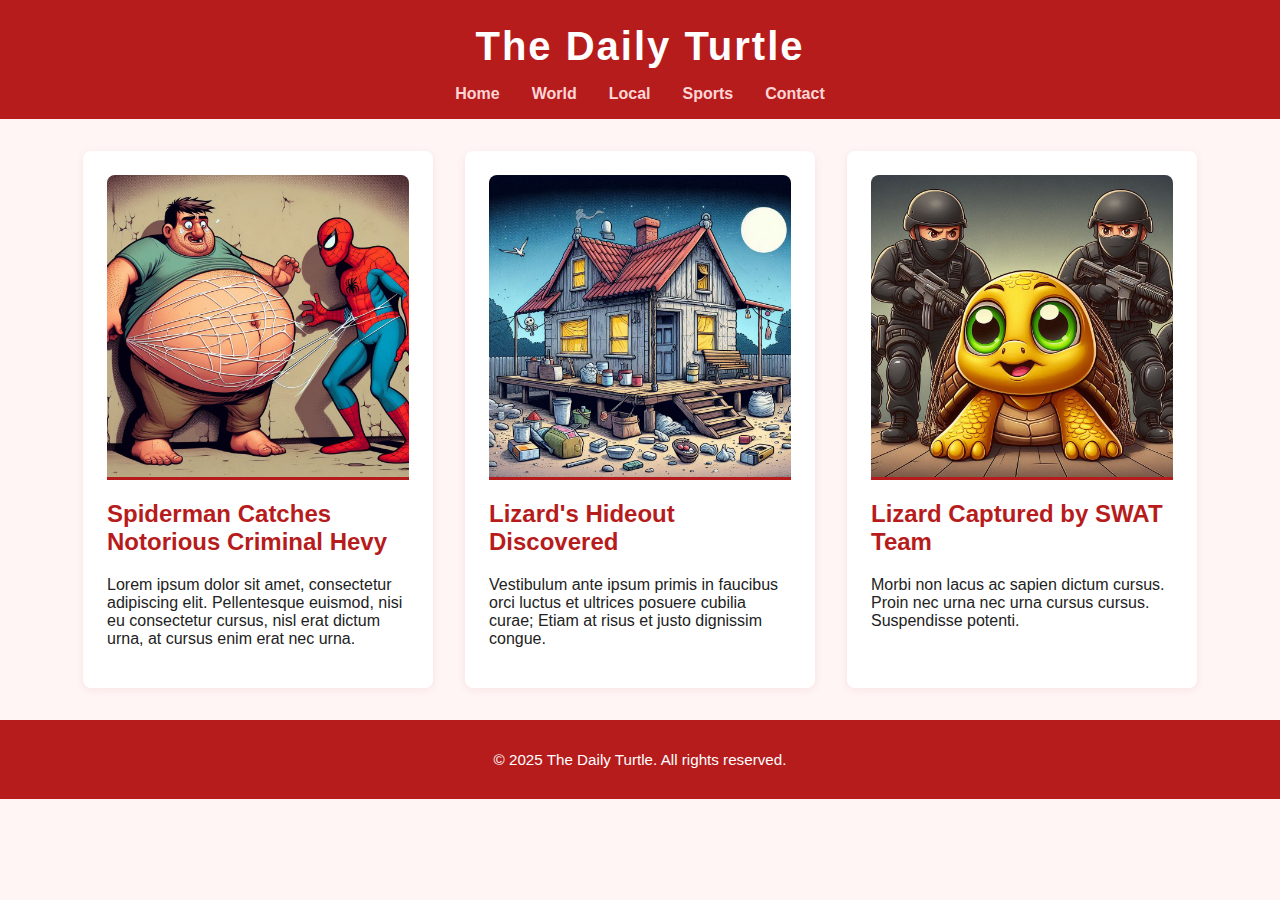
<file: index.html>
<!DOCTYPE html>
<html lang="en">
  <head>
    <meta charset="UTF-8" />
    <meta name="viewport" content="width=device-width, initial-scale=1" />
    <title>The Daily Turtle</title>
    <link rel="stylesheet" href="styles.css" />
  </head>
  <body>
    <header>
      <h1>The Daily Turtle</h1>
      <nav>
        <ul>
          <li><a href="#">Home</a></li>
          <li><a href="#">World</a></li>
          <li><a href="#">Local</a></li>
          <li><a href="#">Sports</a></li>
          <li><a href="#">Contact</a></li>
        </ul>
      </nav>
    </header>
    <main class="grid-main">
      <article>
        <a href="Hevy Captured.html" class="story-link">
          <img
            src="Assets/Hevy Captured.png"
            alt="Turtle breaking speed record"
            class="story-img"
          />
          <h2>Spiderman Catches Notorious Criminal Hevy</h2>
          <p>
            Lorem ipsum dolor sit amet, consectetur adipiscing elit.
            Pellentesque euismod, nisi eu consectetur cursus, nisl erat dictum
            urna, at cursus enim erat nec urna.
          </p>
        </a>
      </article>
      <article>
        <a href="Lizard Hideout.html" class="story-link">
          <img
            src="Assets/Turtle Hideout.png"
            alt="Turtle parade"
            class="story-img"
          />
          <h2>Lizard's Hideout Discovered</h2>
          <p>
            Vestibulum ante ipsum primis in faucibus orci luctus et ultrices
            posuere cubilia curae; Etiam at risus et justo dignissim congue.
          </p>
        </a>
      </article>
      <article>
        <a href="Lizard Captured.html" class="story-link">
          <img
            src="Assets/Turtle Captured.png"
            alt="Turtle opinion"
            class="story-img"
          />
          <h2>Lizard Captured by SWAT Team</h2>
          <p>
            Morbi non lacus ac sapien dictum cursus. Proin nec urna nec urna
            cursus cursus. Suspendisse potenti.
          </p>
        </a>
      </article>
    </main>
    <footer>
      <p>&copy; 2025 The Daily Turtle. All rights reserved.</p>
    </footer>
  </body>
</html>
</file>
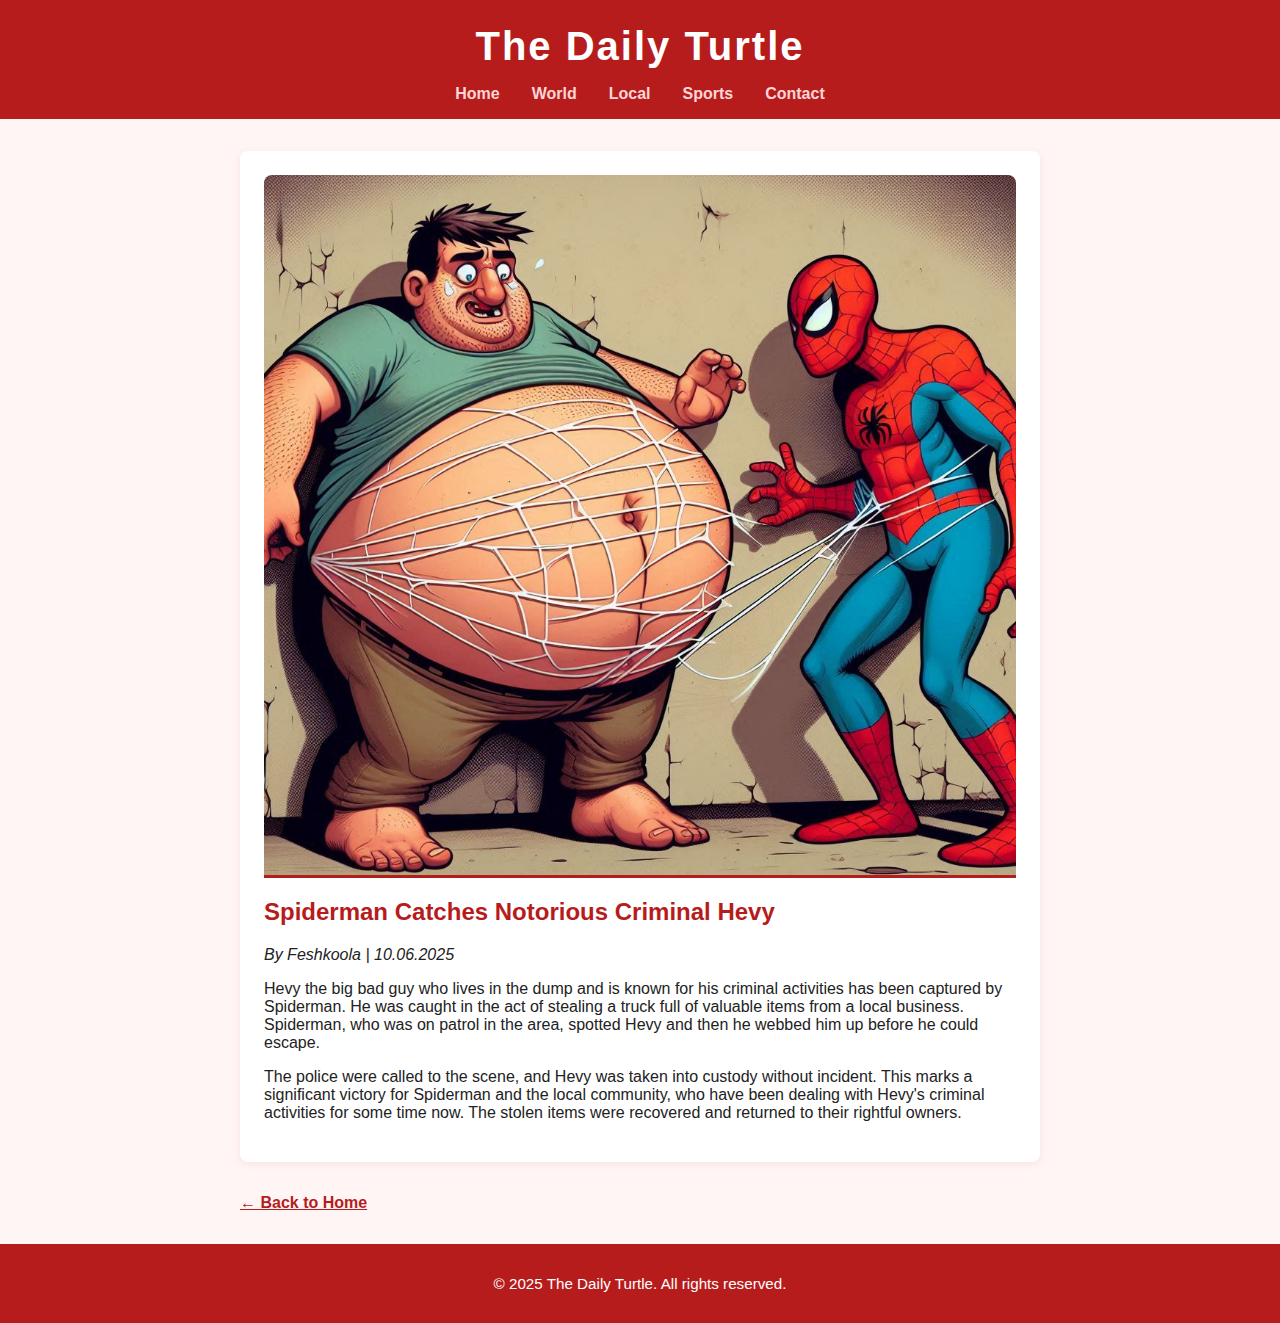
<file: Hevy Captured.html>
<!DOCTYPE html>
<html lang="en">
  <head>
    <meta charset="UTF-8" />
    <meta name="viewport" content="width=device-width, initial-scale=1" />
    <title>The Daily Turtle</title>
    <link rel="stylesheet" href="styles.css" />
  </head>
  <body>
    <header>
      <h1>The Daily Turtle</h1>
      <nav>
        <ul>
          <li><a href="index.html">Home</a></li>
          <li><a href="#">World</a></li>
          <li><a href="#">Local</a></li>
          <li><a href="#">Sports</a></li>
          <li><a href="#">Contact</a></li>
        </ul>
      </nav>
    </header>
    <main>
      <article>
        <img
          src="Assets/Hevy Captured.png"
          alt="Story image"
          class="story-img"
        />
        <h2>Spiderman Catches Notorious Criminal Hevy</h2>
        <p>
          <em>By Feshkoola | 10.06.2025</em>
        </p>
        <p>
          Hevy the big bad guy who lives in the dump and is known for his
          criminal activities has been captured by Spiderman. He was caught in
          the act of stealing a truck full of valuable items from a local
          business. Spiderman, who was on patrol in the area, spotted Hevy and
          then he webbed him up before he could escape.
        </p>
        <p>
          The police were called to the scene, and Hevy was taken into custody
          without incident. This marks a significant victory for Spiderman and
          the local community, who have been dealing with Hevy's criminal
          activities for some time now. The stolen items were recovered and
          returned to their rightful owners.
        </p>
      </article>
      <a href="index.html" style="color: #b71c1c; font-weight: bold"
        >&larr; Back to Home</a
      >
    </main>
    <footer>
      <p>&copy; 2025 The Daily Turtle. All rights reserved.</p>
    </footer>
  </body>
</html>
</file>
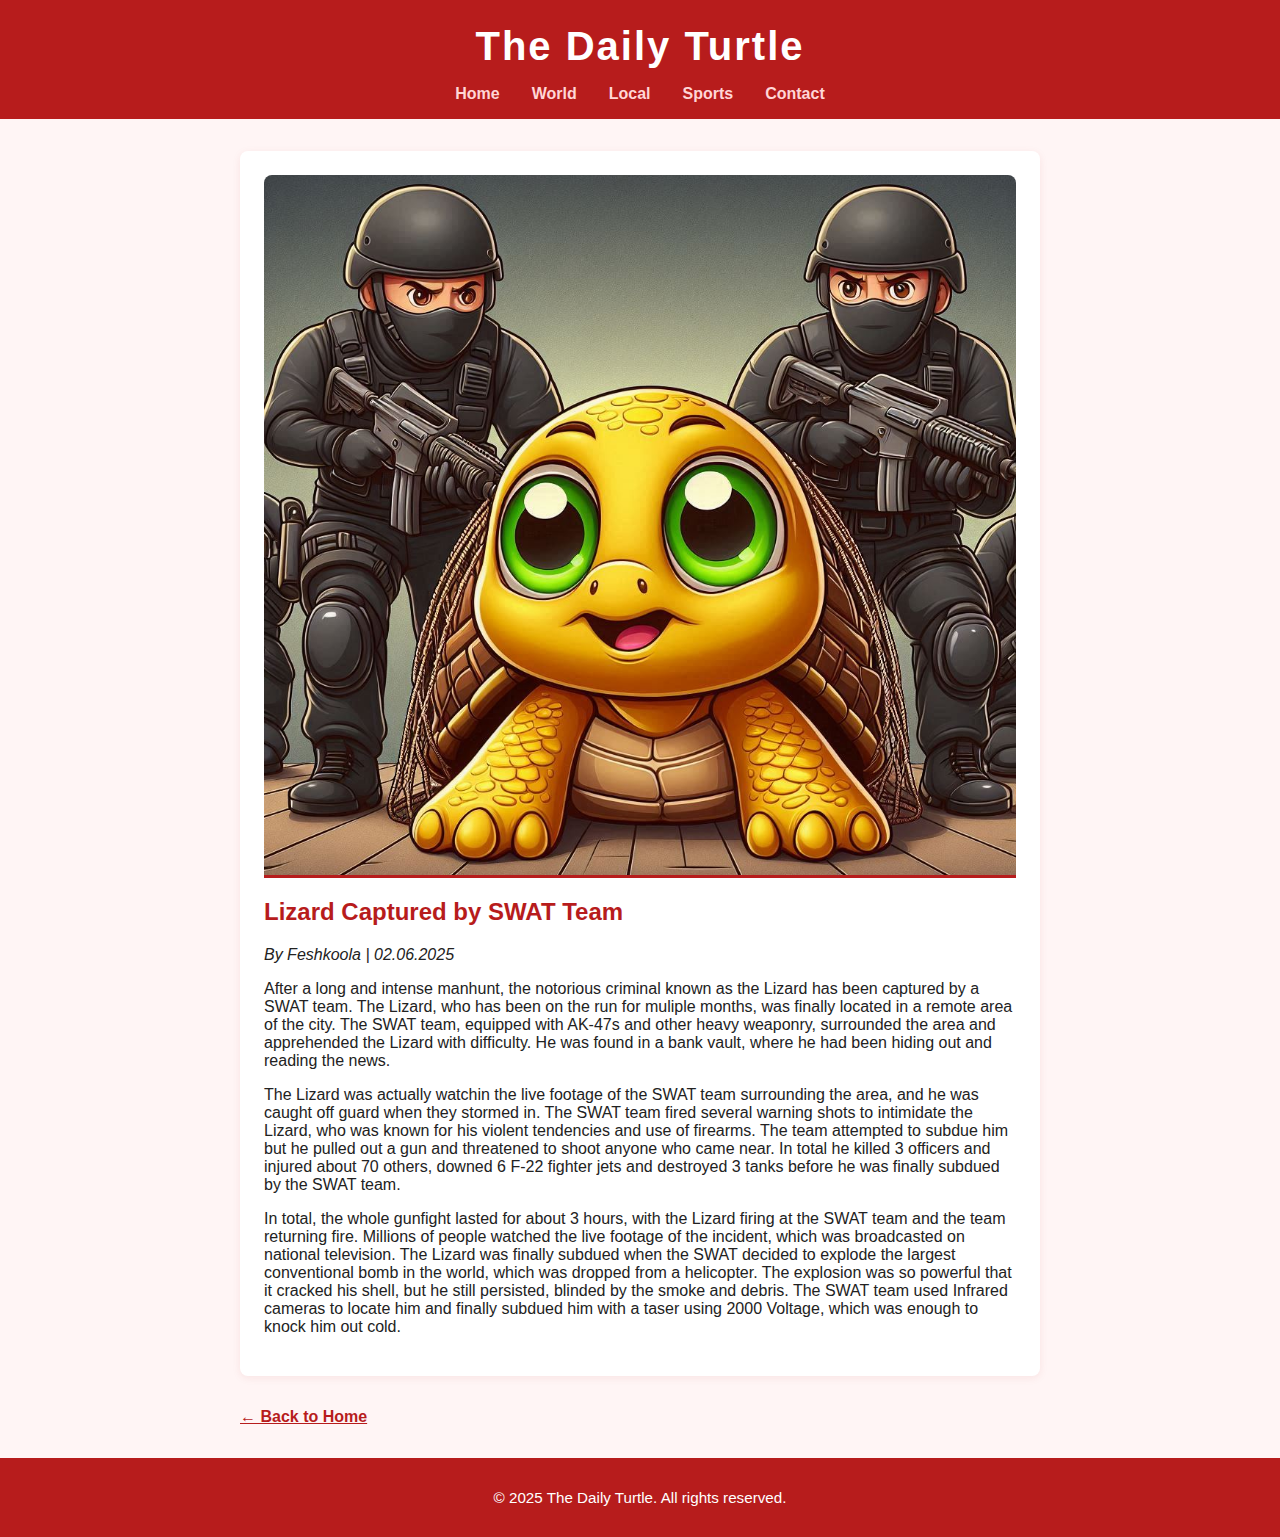
<file: Lizard Captured.html>
<!DOCTYPE html>
<html lang="en">
  <head>
    <meta charset="UTF-8" />
    <meta name="viewport" content="width=device-width, initial-scale=1" />
    <title>The Daily Turtle</title>
    <link rel="stylesheet" href="styles.css" />
  </head>
  <body>
    <header>
      <h1>The Daily Turtle</h1>
      <nav>
        <ul>
          <li><a href="index.html">Home</a></li>
          <li><a href="#">World</a></li>
          <li><a href="#">Local</a></li>
          <li><a href="#">Sports</a></li>
          <li><a href="#">Contact</a></li>
        </ul>
      </nav>
    </header>
    <main>
      <article>
        <img
          src="Assets/Turtle Captured.png"
          alt="Story image"
          class="story-img"
        />
        <h2>Lizard Captured by SWAT Team</h2>
        <p>
          <em>By Feshkoola | 02.06.2025</em>
        </p>
        <p>
          After a long and intense manhunt, the notorious criminal known as the
          Lizard has been captured by a SWAT team. The Lizard, who has been on
          the run for muliple months, was finally located in a remote area of
          the city. The SWAT team, equipped with AK-47s and other heavy
          weaponry, surrounded the area and apprehended the Lizard with
          difficulty. He was found in a bank vault, where he had been hiding out
          and reading the news.
        </p>
        <p>
          The Lizard was actually watchin the live footage of the SWAT team
          surrounding the area, and he was caught off guard when they stormed
          in. The SWAT team fired several warning shots to intimidate the
          Lizard, who was known for his violent tendencies and use of firearms.
          The team attempted to subdue him but he pulled out a gun and
          threatened to shoot anyone who came near. In total he killed 3
          officers and injured about 70 others, downed 6 F-22 fighter jets and
          destroyed 3 tanks before he was finally subdued by the SWAT team.
        </p>
        <p>
          In total, the whole gunfight lasted for about 3 hours, with the Lizard
          firing at the SWAT team and the team returning fire. Millions of
          people watched the live footage of the incident, which was broadcasted
          on national television. The Lizard was finally subdued when the SWAT
          decided to explode the largest conventional bomb in the world, which
          was dropped from a helicopter. The explosion was so powerful that it
          cracked his shell, but he still persisted, blinded by the smoke and
          debris. The SWAT team used Infrared cameras to locate him and finally
          subdued him with a taser using 2000 Voltage, which was enough to knock
          him out cold.
        </p>
      </article>
      <a href="index.html" style="color: #b71c1c; font-weight: bold"
        >&larr; Back to Home</a
      >
    </main>
    <footer>
      <p>&copy; 2025 The Daily Turtle. All rights reserved.</p>
    </footer>
  </body>
</html>
</file>
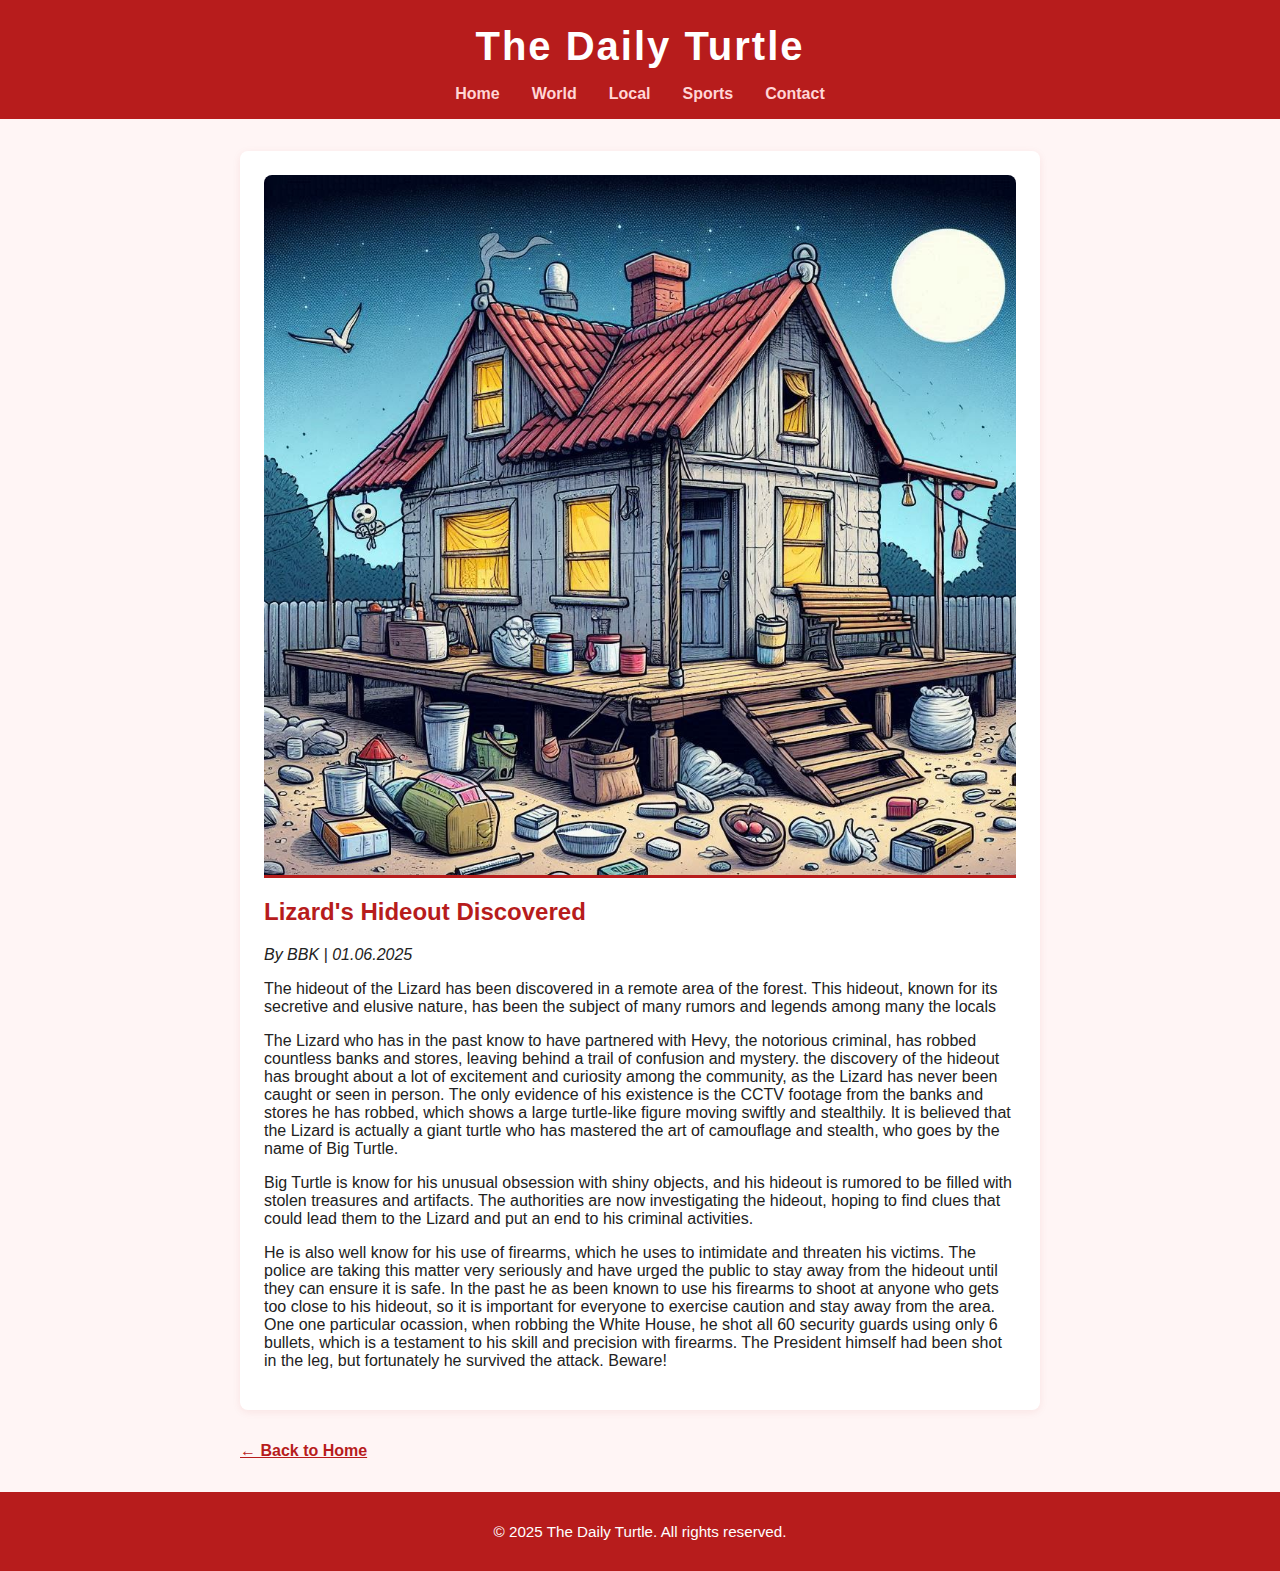
<file: Lizard Hideout.html>
<!DOCTYPE html>
<html lang="en">
  <head>
    <meta charset="UTF-8" />
    <meta name="viewport" content="width=device-width, initial-scale=1" />
    <title>The Daily Turtle</title>
    <link rel="stylesheet" href="styles.css" />
  </head>
  <body>
    <header>
      <h1>The Daily Turtle</h1>
      <nav>
        <ul>
          <li><a href="index.html">Home</a></li>
          <li><a href="#">World</a></li>
          <li><a href="#">Local</a></li>
          <li><a href="#">Sports</a></li>
          <li><a href="#">Contact</a></li>
        </ul>
      </nav>
    </header>
    <main>
      <article>
        <img
          src="Assets/Turtle Hideout.png"
          alt="Story image"
          class="story-img"
        />
        <h2>Lizard's Hideout Discovered</h2>
        <p>
          <em>By BBK | 01.06.2025</em>
        </p>
        <p>
          The hideout of the Lizard has been discovered in a remote area of the
          forest. This hideout, known for its secretive and elusive nature, has
          been the subject of many rumors and legends among many the locals
        </p>
        <p>
          The Lizard who has in the past know to have partnered with Hevy, the
          notorious criminal, has robbed countless banks and stores, leaving
          behind a trail of confusion and mystery. the discovery of the hideout
          has brought about a lot of excitement and curiosity among the
          community, as the Lizard has never been caught or seen in person. The
          only evidence of his existence is the CCTV footage from the banks and
          stores he has robbed, which shows a large turtle-like figure moving
          swiftly and stealthily. It is believed that the Lizard is actually a
          giant turtle who has mastered the art of camouflage and stealth, who
          goes by the name of Big Turtle.
        </p>
        <p>
          Big Turtle is know for his unusual obsession with shiny objects, and
          his hideout is rumored to be filled with stolen treasures and
          artifacts. The authorities are now investigating the hideout, hoping
          to find clues that could lead them to the Lizard and put an end to his
          criminal activities.
        </p>
        <p>
          He is also well know for his use of firearms, which he uses to
          intimidate and threaten his victims. The police are taking this matter
          very seriously and have urged the public to stay away from the hideout
          until they can ensure it is safe. In the past he as been known to use
          his firearms to shoot at anyone who gets too close to his hideout, so
          it is important for everyone to exercise caution and stay away from
          the area. One one particular ocassion, when robbing the White House,
          he shot all 60 security guards using only 6 bullets, which is a
          testament to his skill and precision with firearms. The President
          himself had been shot in the leg, but fortunately he survived the
          attack. Beware!
        </p>
      </article>
      <a href="index.html" style="color: #b71c1c; font-weight: bold"
        >&larr; Back to Home</a
      >
    </main>
    <footer>
      <p>&copy; 2025 The Daily Turtle. All rights reserved.</p>
    </footer>
  </body>
</html>
</file>
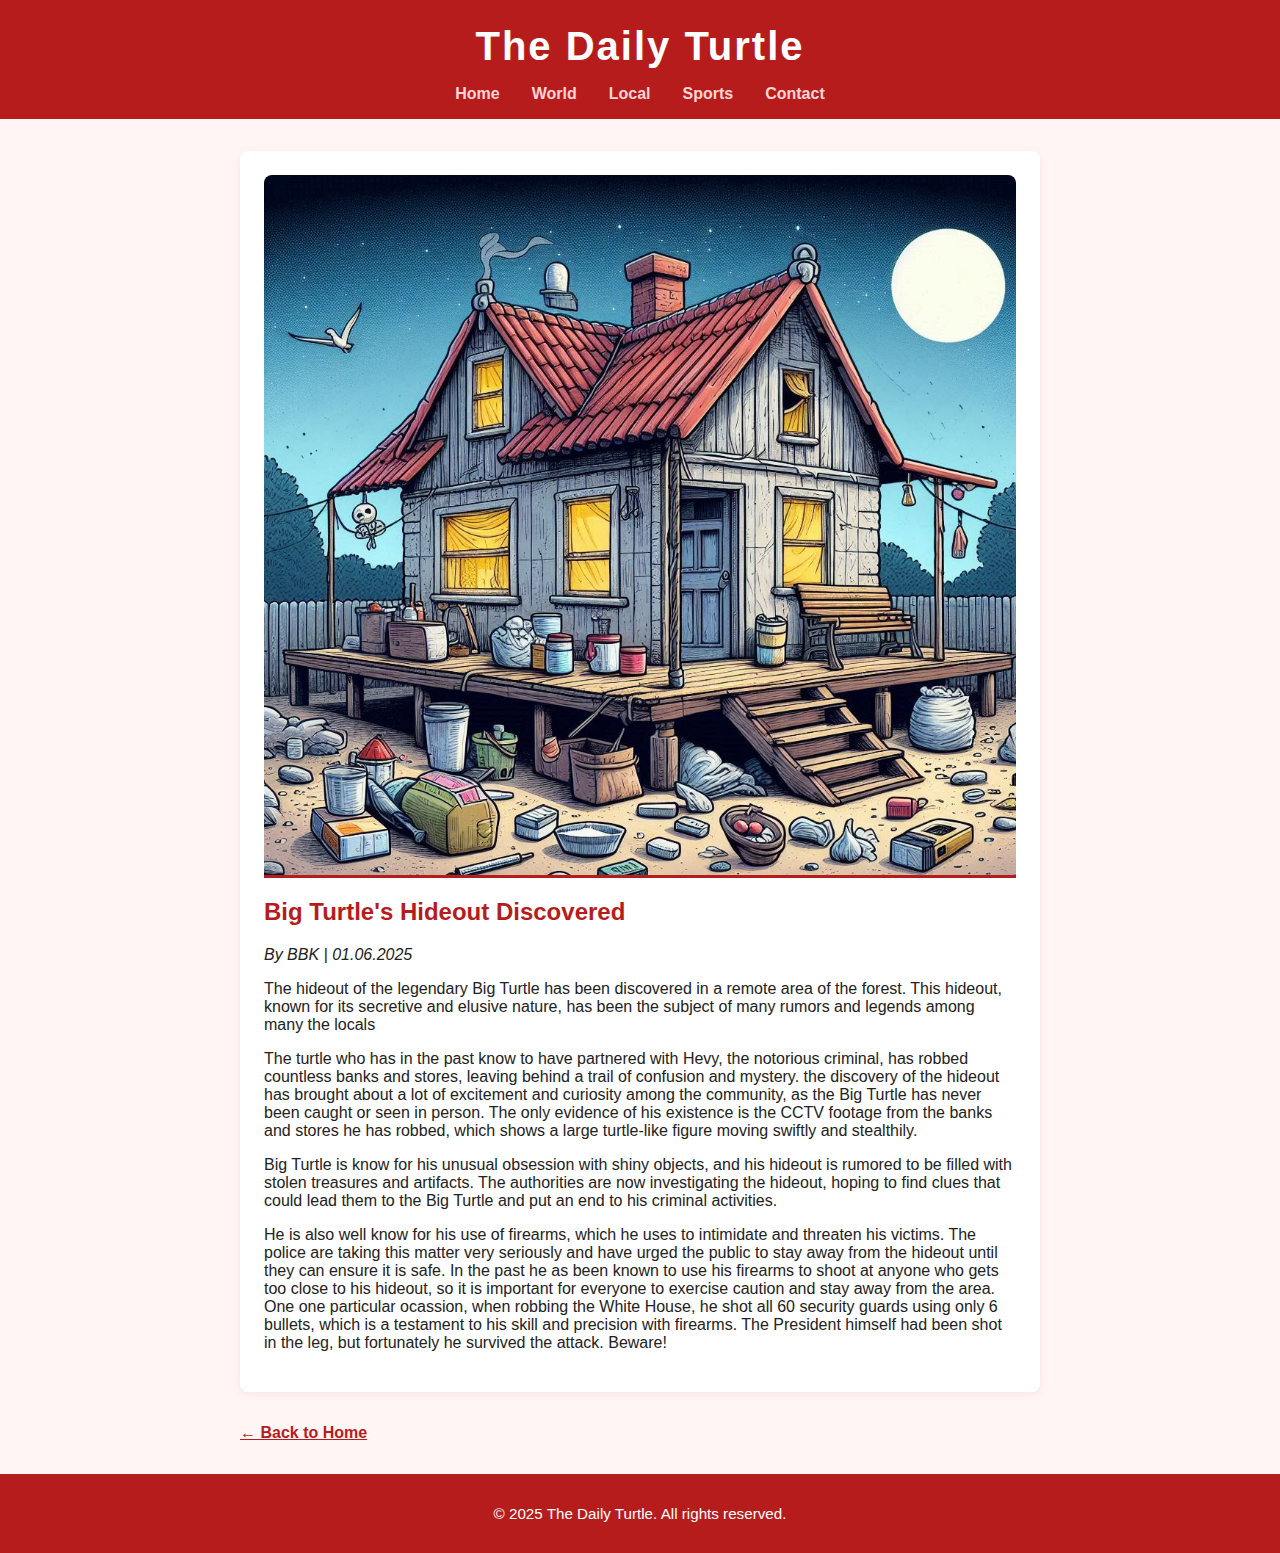
<file: Turtle Hideout.html>
<!DOCTYPE html>
<html lang="en">
  <head>
    <meta charset="UTF-8" />
    <meta name="viewport" content="width=device-width, initial-scale=1" />
    <title>The Daily Turtle</title>
    <link rel="stylesheet" href="styles.css" />
  </head>
  <body>
    <header>
      <h1>The Daily Turtle</h1>
      <nav>
        <ul>
          <li><a href="index.html">Home</a></li>
          <li><a href="#">World</a></li>
          <li><a href="#">Local</a></li>
          <li><a href="#">Sports</a></li>
          <li><a href="#">Contact</a></li>
        </ul>
      </nav>
    </header>
    <main>
      <article>
        <img
          src="Assets/Turtle Hideout.png"
          alt="Story image"
          class="story-img"
        />
        <h2>Big Turtle's Hideout Discovered</h2>
        <p>
          <em>By BBK | 01.06.2025</em>
        </p>
        <p>
          The hideout of the legendary Big Turtle has been discovered in a
          remote area of the forest. This hideout, known for its secretive and
          elusive nature, has been the subject of many rumors and legends among
          many the locals
        </p>
        <p>
          The turtle who has in the past know to have partnered with Hevy, the
          notorious criminal, has robbed countless banks and stores, leaving
          behind a trail of confusion and mystery. the discovery of the hideout
          has brought about a lot of excitement and curiosity among the
          community, as the Big Turtle has never been caught or seen in person.
          The only evidence of his existence is the CCTV footage from the banks
          and stores he has robbed, which shows a large turtle-like figure
          moving swiftly and stealthily.
        </p>
        <p>
          Big Turtle is know for his unusual obsession with shiny objects, and
          his hideout is rumored to be filled with stolen treasures and
          artifacts. The authorities are now investigating the hideout, hoping
          to find clues that could lead them to the Big Turtle and put an end to
          his criminal activities.
        </p>
        <p>
          He is also well know for his use of firearms, which he uses to
          intimidate and threaten his victims. The police are taking this matter
          very seriously and have urged the public to stay away from the hideout
          until they can ensure it is safe. In the past he as been known to use
          his firearms to shoot at anyone who gets too close to his hideout, so
          it is important for everyone to exercise caution and stay away from
          the area. One one particular ocassion, when robbing the White House,
          he shot all 60 security guards using only 6 bullets, which is a
          testament to his skill and precision with firearms. The President
          himself had been shot in the leg, but fortunately he survived the
          attack. Beware!
        </p>
      </article>
      <a href="index.html" style="color: #b71c1c; font-weight: bold"
        >&larr; Back to Home</a
      >
    </main>
    <footer>
      <p>&copy; 2025 The Daily Turtle. All rights reserved.</p>
    </footer>
  </body>
</html>
</file>
<file: styles.css>
body {
  font-family: "Segoe UI", Arial, sans-serif;
  margin: 0;
  background: #fff5f5;
  color: #222;
}

header {
  background: #b71c1c;
  color: #fff;
  padding: 1.5rem 0 1rem 0;
  text-align: center;
}

header h1 {
  margin: 0;
  font-size: 2.5rem;
  letter-spacing: 2px;
}

nav ul {
  list-style: none;
  padding: 0;
  margin: 1rem 0 0 0;
  display: flex;
  justify-content: center;
  gap: 2rem;
}

nav a {
  color: #ffd6d6;
  text-decoration: none;
  font-weight: bold;
  transition: color 0.2s;
}

nav a:hover {
  color: #ff5252;
}

main {
  max-width: 800px;
  margin: 2rem auto;
  padding: 0 1rem;
}

article {
  background: #fff;
  border-radius: 8px;
  box-shadow: 0 2px 8px rgba(183, 28, 28, 0.08);
  margin-bottom: 2rem;
  padding: 1.5rem; /* Changed from 0 to 1.5rem for inner spacing */
  overflow: hidden;
  transition: box-shadow 0.2s;
}

article:hover {
  box-shadow: 0 4px 16px rgba(183, 28, 28, 0.15);
}

.story-link {
  display: block;
  color: inherit;
  text-decoration: none;
  padding: 1.5rem;
}

.story-link:hover h2 {
  color: #b71c1c;
  text-decoration: underline;
}

.story-img {
  width: 100%;
  max-height: 700px; /* Increased from 220px */
  height: auto; /* Ensures all images are tall */
  object-fit: cover;
  border-bottom: 3px solid #b71c1c;
  margin-bottom: 1rem;
  border-radius: 8px 8px 0 0;
}

article h2 {
  margin-top: 0;
  color: #b71c1c;
}

footer {
  background: #b71c1c;
  color: #fff;
  text-align: center;
  padding: 1rem 0;
  margin-top: 2rem;
  font-size: 0.95rem;
}

/* ...existing code... */

.grid-main {
  max-width: 1200px;
  margin: 2rem auto;
  padding: 0 1rem;
  display: flex;
  flex-wrap: wrap;
  gap: 2rem;
  justify-content: center;
}

.grid-main article {
  box-sizing: border-box;
  max-width: 350px;
  min-width: 280px;
  flex: 1 1 300px;
  margin-bottom: 0;
  padding: 0;
}

/* Tablet: stack two columns */
@media (max-width: 900px) {
  .grid-main {
    gap: 1.5rem;
  }
  .grid-main article {
    max-width: 48%;
    min-width: 0;
    flex: 1 1 48%;
  }
}

/* Phone: stack one column */
@media (max-width: 600px) {
  .grid-main {
    flex-direction: column;
    gap: 10px;
    padding: 0 40px; /* Add horizontal padding */
    width: 100vw;
    max-width: 100vw;
    box-sizing: border-box;
  }
  .grid-main article {
    max-width: 100% !important;
    min-width: 0 !important;
    width: 100% !important;
    flex: 1 1 100% !important;
    margin-bottom: 10px;
    box-sizing: border-box;
  }
  .story-img {
    max-height: auto;
    height: auto;
    object-fit: cover;
  }
  header h1 {
    font-size: 40px;
  }
  nav ul {
    gap: 8px;
    flex-wrap: wrap;
  }
}

/* ...existing code... */
</file>
